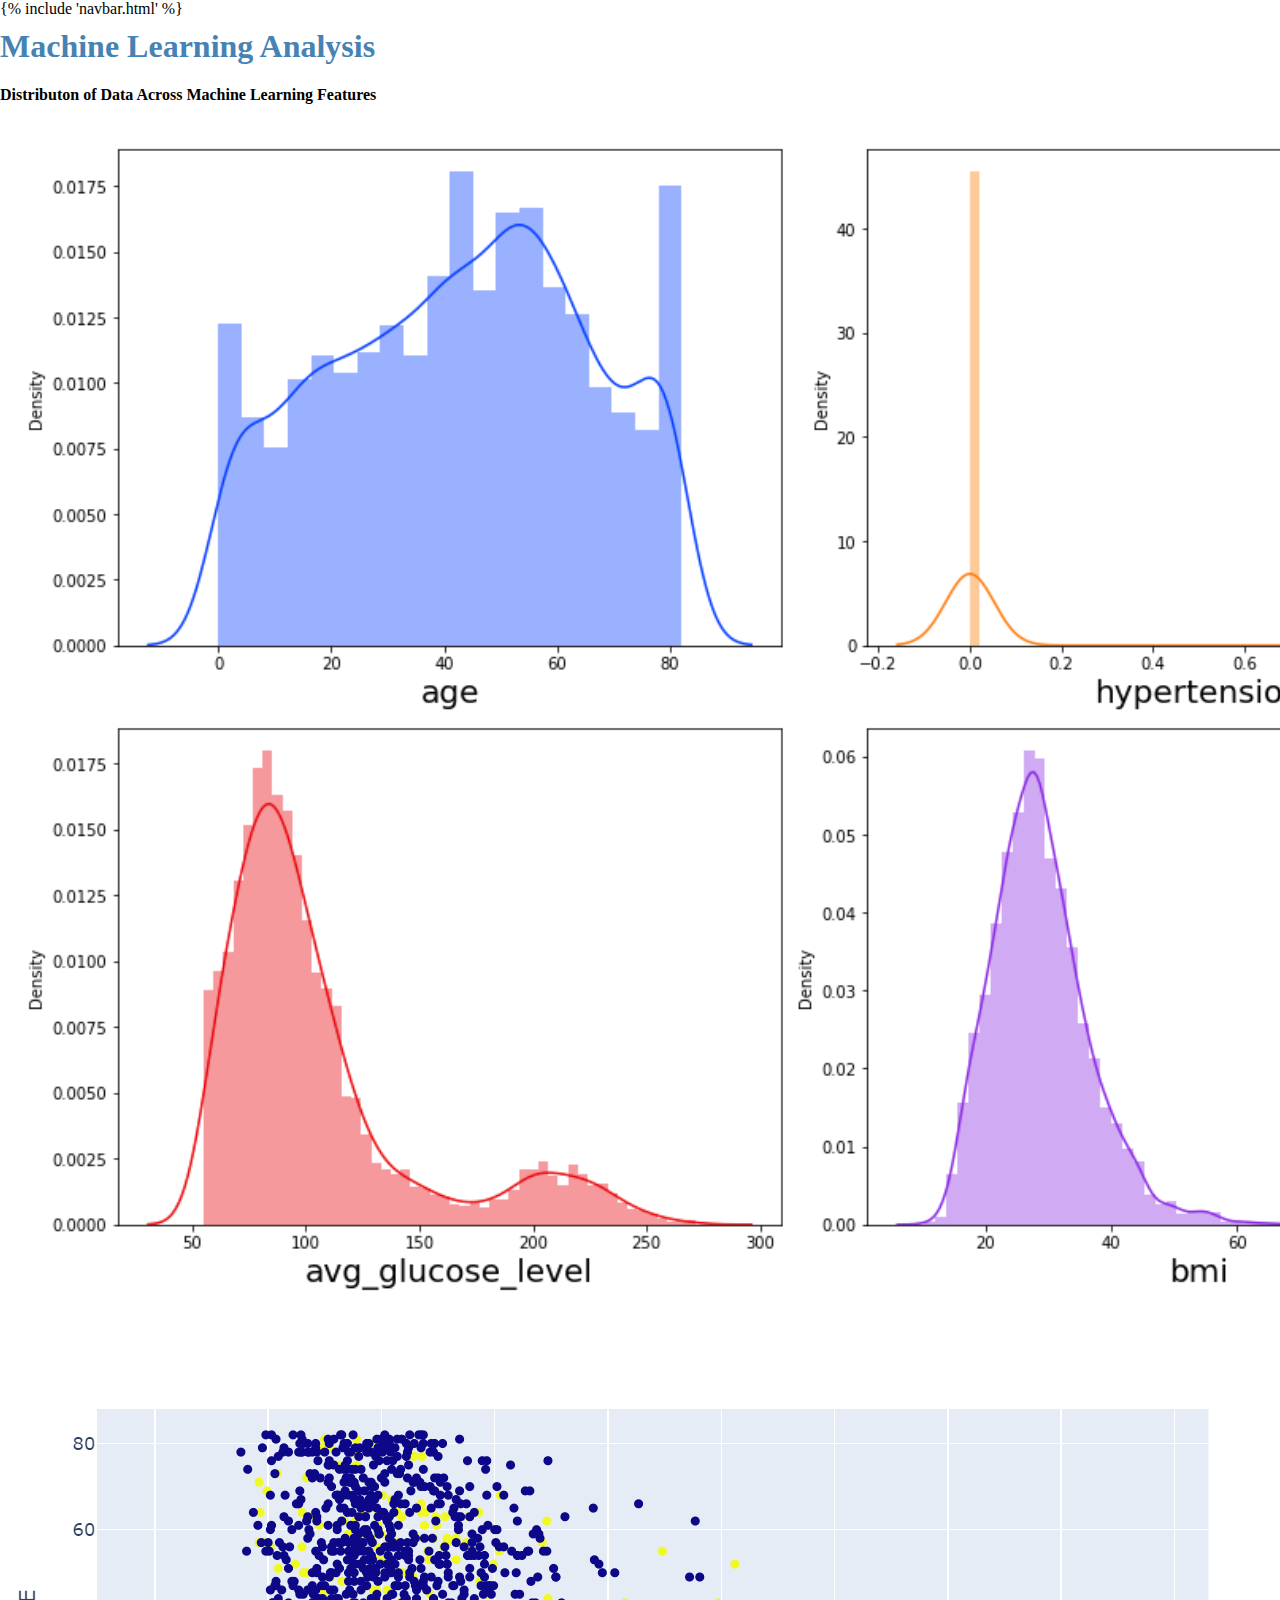
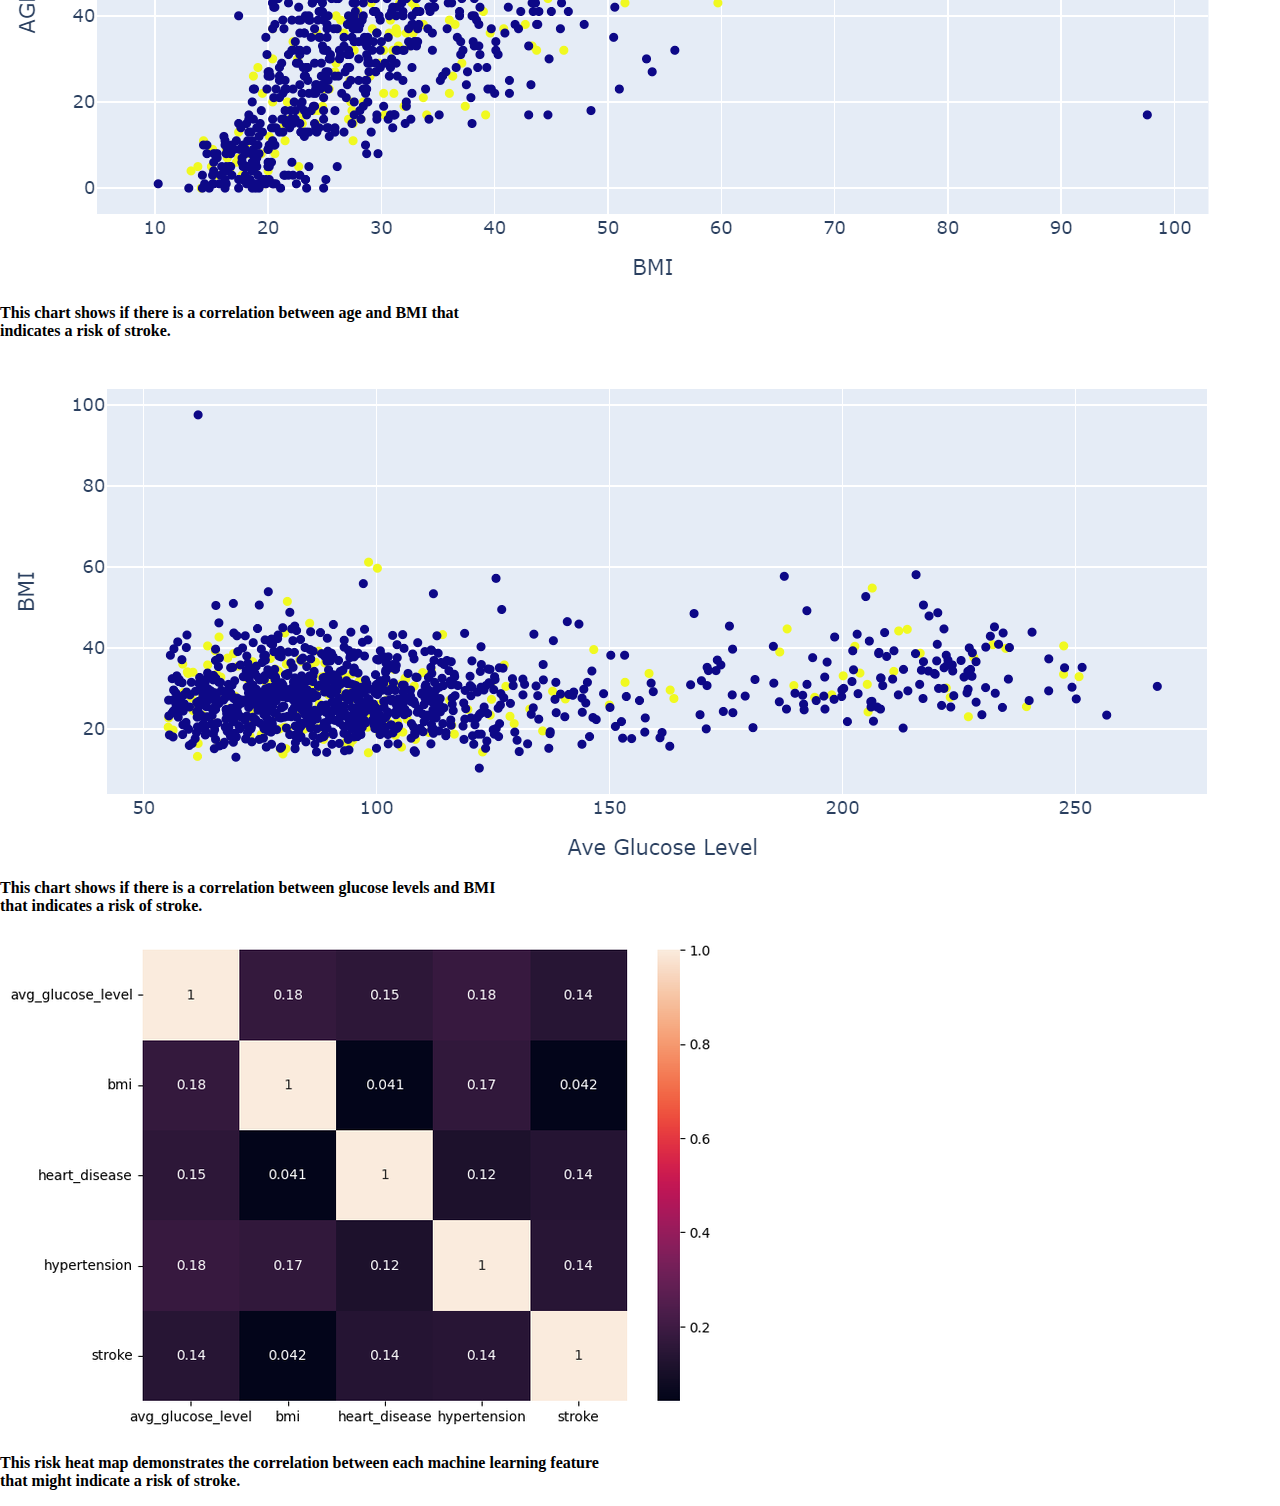
<file: templates/index.html>
<!DOCTYPE html>
<html lang="en">

<head>
  <meta charset="utf-8">
  <meta name="viewport" content="width=device-width, initial-scale=1.0">
  <meta http-equiv="X-UA-Compatible" content="ie=edge">
  <title>Stroke Machine Learning Prediction</title>
  <link rel="stylesheet" href="https://cdn.jsdelivr.net/npm/bootstrap@5.3.0-alpha1/dist/css/bootstrap.min.css" rel="stylesheet" integrity="sha384-GLhlTQ8iRABdZLl6O3oVMWSktQOp6b7In1Zl3/Jr59b6EGGoI1aFkw7cmDA6j6gD" crossorigin="anonymous">
  <!-- Our CSS -->
  <link rel="stylesheet" type="text/css" href="../static/style.css">
</head>
<body>
  {% include 'navbar.html' %}
    <div class="container my-container">
        <div class="row">
          <div class="col-md-12 jumbotron text-center">
            <h1>Machine Learning Analysis</h1>
          </div>
        </div>
        <div class="row">
          <div class="col-12">
              <p>Distributon of Data Across Machine Learning Features</p>
              <img src="../static/images/distribution.png" class="card-img-top" alt="bmi by age plot">
          </div>
        </div>
        <div class="row">
          <div class="col-6">
            <div class="card">
              <img src="../static/images/bmi.png" class="card-img-top" alt="bmi by age plot">
              <div class="card-body">
                <p class="card-text">This chart shows if there is a correlation between age and BMI that indicates a risk
                  of stroke.
                </p>
              </div>
            </div>
          </div>
          <div class="col-6">
            <div class="card2">
              <img src="../static/images/glucose.png" class="card-img-top" alt="glucose by bmi plot">
              <div class="card-body">
                <p class="card-text">This chart shows if there is a correlation between glucose levels and BMI that indicates a risk
                  of stroke.</p>
              </div>
            </div>
          </div>
        </div>
        <div class="row">
          <div class="col-12">
            <div class="card3">
              <img src="../static/images/correlation.png" class="card-img-top" alt="correlation of features">
              <div class="card-body">
                <p class="card-text">This risk heat map demonstrates the correlation between each machine learning feature that might
                  indicate a risk of stroke.
                </p>
              </div>
            </div>
          </div>
        </div>
      </div>


<script src="https://cdn.jsdelivr.net/npm/bootstrap@5.3.0-alpha1/dist/js/bootstrap.bundle.min.js" integrity="sha384-w76AqPfDkMBDXo30jS1Sgez6pr3x5MlQ1ZAGC+nuZB+EYdgRZgiwxhTBTkF7CXvN" crossorigin="anonymous"></script>
<script src="https://cdn.jsdelivr.net/npm/@popperjs/core@2.11.6/dist/umd/popper.min.js" integrity="sha384-oBqDVmMz9ATKxIep9tiCxS/Z9fNfEXiDAYTujMAeBAsjFuCZSmKbSSUnQlmh/jp3" crossorigin="anonymous"></script>
<script src="https://cdn.jsdelivr.net/npm/bootstrap@5.3.0-alpha1/dist/js/bootstrap.min.js" integrity="sha384-mQ93GR66B00ZXjt0YO5KlohRA5SY2XofN4zfuZxLkoj1gXtW8ANNCe9d5Y3eG5eD" crossorigin="anonymous"></script>
<script src="https://d3js.org/d3.v5.min.js"></script>

</body>
</html>
</file>
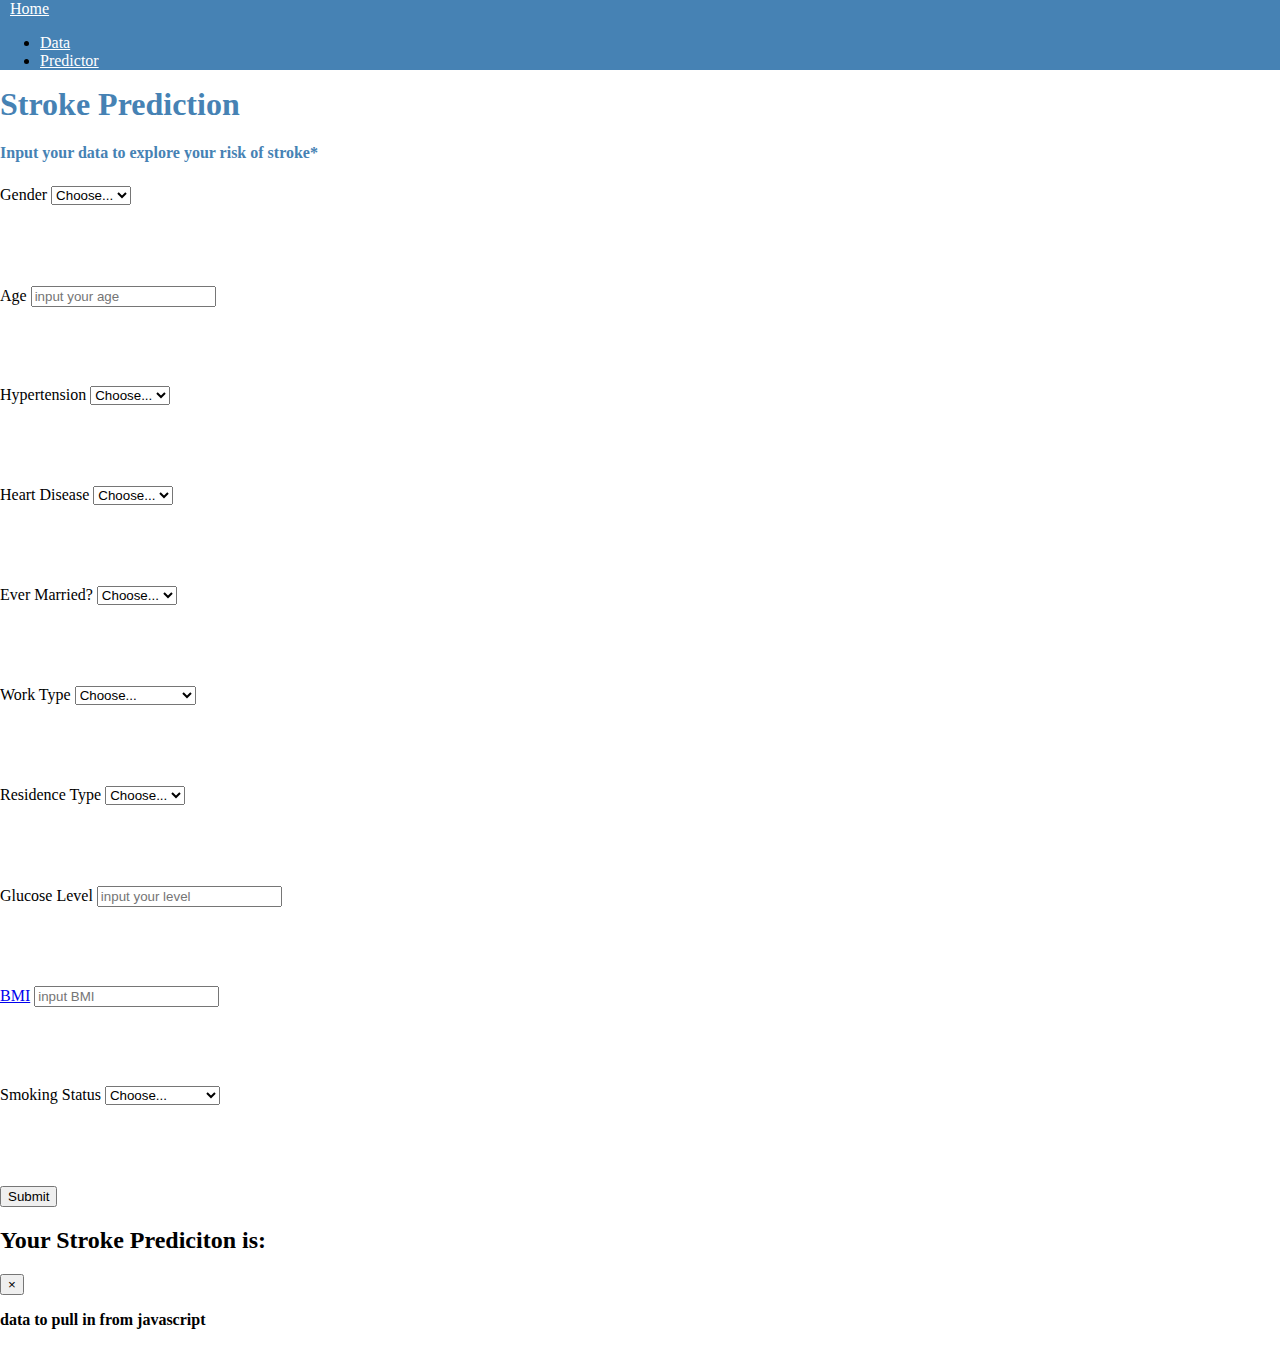
<file: static/predictor.html>
<!DOCTYPE html>
<html lang="en">

<head>
  <meta charset="utf-8">
  <meta name="viewport" content="width=device-width, initial-scale=1.0">
  <meta http-equiv="X-UA-Compatible" content="ie=edge">
  <title>Stroke Machine Learning Prediction</title>
  <link rel="stylesheet" href="https://cdn.jsdelivr.net/npm/bootstrap@5.3.0-alpha1/dist/css/bootstrap.min.css" rel="stylesheet" integrity="sha384-GLhlTQ8iRABdZLl6O3oVMWSktQOp6b7In1Zl3/Jr59b6EGGoI1aFkw7cmDA6j6gD" crossorigin="anonymous">
  <!-- Our CSS -->
  <link rel="stylesheet" type="text/css" href="style.css">
</head>
<body>
    <nav class="navbar navbar-expand navbar-custom">
        <a href="../index.html" class="navbar-brand">Home</a>
        <div class="collapse navbar-collapse">
            <ul class="navbar-nav">
                <li class="nav-item">
                    <a href="data.html" class="nav-link">Data</a>
                </li>
                <li class="nav-item">
                    <a href="predictor.html" class="nav-link">Predictor</a>
                </li>
            </ul>
        </div>
    </nav>
    <div class="container my-container">
        <div class="row justify-content-center my-row">
            <div class="col-12 my-col1 text-center">
                <h1>Stroke Prediction</h1>
                <p>Input your data to explore your risk of stroke* </p>
            </div>
        </div>
        <form>
            <div class="form-row justify-content-center row">
              <div class="form-group my-col align-self-center col-2">
                <label for="gender">Gender</label>
                <select id="inputState" class="form-control">
                    <option selected>Choose...</option>
                    <option>Male</option>
                    <option>Female</option>
                  </select>
              </div>
              <div class="form-group my-col col-2">
                <label for="age">Age</label>
                <input class="form-control" type="text" placeholder="input your age">
              </div>
            </div>
            <div class="form-row justify-content-center row">
                <div class="form-group my-col align-self-center col-2">
                  <label for="hypertension">Hypertension</label>
                  <select id="inputState" class="form-control">
                      <option selected>Choose...</option>
                      <option>Yes</option>
                      <option>No</option>
                    </select>
                </div>
                <div class="form-group my-col col-2">
                  <label for="heartdisease">Heart Disease</label>
                  <select id="inputState" class="form-control">
                      <option selected>Choose...</option>
                      <option>Yes</option>
                      <option>No</option>
                    </select>
                </div>
              </div>
              <div class="form-row justify-content-center row">
                <div class="form-group my-col align-self-center col-2">
                  <label for="marriage">Ever Married?</label>
                  <select id="inputState" class="form-control">
                      <option selected>Choose...</option>
                      <option>Yes</option>
                      <option>No</option>
                    </select>
                </div>
                <div class="form-group my-col col-2">
                  <label for="work">Work Type</label>
                  <select id="inputState" class="form-control">
                      <option selected>Choose...</option>
                      <option>Self Employed</option>
                      <option>Private</option>
                      <option>Government Job</option>
                      <option>Never Worked</option>
                      <option>Student</option>
                    </select>
                </div>
              </div>
              <div class="form-row justify-content-center row">
                <div class="form-group my-col align-self-center col-2">
                  <label for="residence">Residence Type</label>
                  <select id="inputState" class="form-control">
                      <option selected>Choose...</option>
                      <option>Urban</option>
                      <option>Rural</option>
                    </select>
                </div>
                <div class="form-group my-col col-2">
                  <label for="glucose">Glucose Level</label>
                  <input class="form-control" type="text" placeholder="input your level">
                </div>
              </div>
              <div class="form-row justify-content-center row">
                <div class="form-group my-col align-self-center col-2">
                  <label for="bmi"><a href="https://www.nhlbi.nih.gov/health/educational/lose_wt/BMI/bmicalc.htm">BMI</a></label>
                  <input class="form-control" type="text" placeholder="input BMI">
                </div>
                <div class="form-group my-col col-2">
                  <label for="smoke">Smoking Status</label>
                  <select id="inputState" class="form-control">
                      <option selected>Choose...</option>
                      <option value="smoking_status_smokes">Smoker</option>
                      <option value="smoking_status_never">Non-Smoker</option>
                      <option value="smoking_status_formerly">Former Smoker</option>
                    </select>
                </div>
              </div>
            <div class="form-row text-center">
            <button type="button" class="btn btn-primary" data-bs-toggle="modal" data-bs-target="#submitButton">Submit</button>
          </form>
          <div class="modal" id="submitButton">
            <div class="modal-dialog">
              <div class="modal-content">
                <div class="modal-header">
                  <h2 class="modal-title">Your Stroke Prediciton is:</h2>
                  <button type="button" class="close" data-bs-dismiss="modal" aria-label="Close">
                    <span aria-hidden="true">&times;</span>
                  </button>
                </div>
                <div class="modal-body">
                  <p>data to pull in from javascript</p>
                </div>
                <!-- <div class="modal-footer">
                  <button type="button" class="btn btn-secondary" data-dismiss="modal">Close</button>
                </div> -->
              </div>
            </div>
          </div>


<script src="https://cdn.jsdelivr.net/npm/bootstrap@5.3.0-alpha1/dist/js/bootstrap.bundle.min.js" integrity="sha384-w76AqPfDkMBDXo30jS1Sgez6pr3x5MlQ1ZAGC+nuZB+EYdgRZgiwxhTBTkF7CXvN" crossorigin="anonymous"></script>
<script src="https://cdn.jsdelivr.net/npm/@popperjs/core@2.11.6/dist/umd/popper.min.js" integrity="sha384-oBqDVmMz9ATKxIep9tiCxS/Z9fNfEXiDAYTujMAeBAsjFuCZSmKbSSUnQlmh/jp3" crossorigin="anonymous"></script>
<script src="https://cdn.jsdelivr.net/npm/bootstrap@5.3.0-alpha1/dist/js/bootstrap.min.js" integrity="sha384-mQ93GR66B00ZXjt0YO5KlohRA5SY2XofN4zfuZxLkoj1gXtW8ANNCe9d5Y3eG5eD" crossorigin="anonymous"></script>
<!-- <script src="https://maxcdn.bootstrapcdn.com/bootstrap/3.3.7/css/bootstrap.min.css"></script> -->

</body>
</html>
</file>
<file: static/style.css>
body {
    margin: 0px;
}


.my-row {
    height: 100px;
}

.my-col {
    height: 100px;
}

.navbar-brand {
    margin: 10px;
    font-family: fantasy;
    color: white;
}

.navbar-custom {
    background-color: steelblue;
}

.nav-link {
    color: white;
    font-family: fantasy;
}

h1 {
    font-family: fantasy;
    color: steelblue;
    margin-top: 10px;
}

.my-col1 {
    color: steelblue;
}

p {
    color: steel;
    font-weight: bold;
}

.main-form {
    width: 450px;
    margin: auto;
}

.card {
    width: 500px;
    margin-bottom: 20px;
    margin-top: 20px;
    padding-top: 10px;
    border: none;
}

.card2 {
    width: 500px;
    margin-bottom: 20px;
    margin-top: 20px;
    padding-top: 10px
}

.card3 {
    width: 600px;
}

h6 {
    margin: 20px;
    font-weight: normal;
}
</file>
